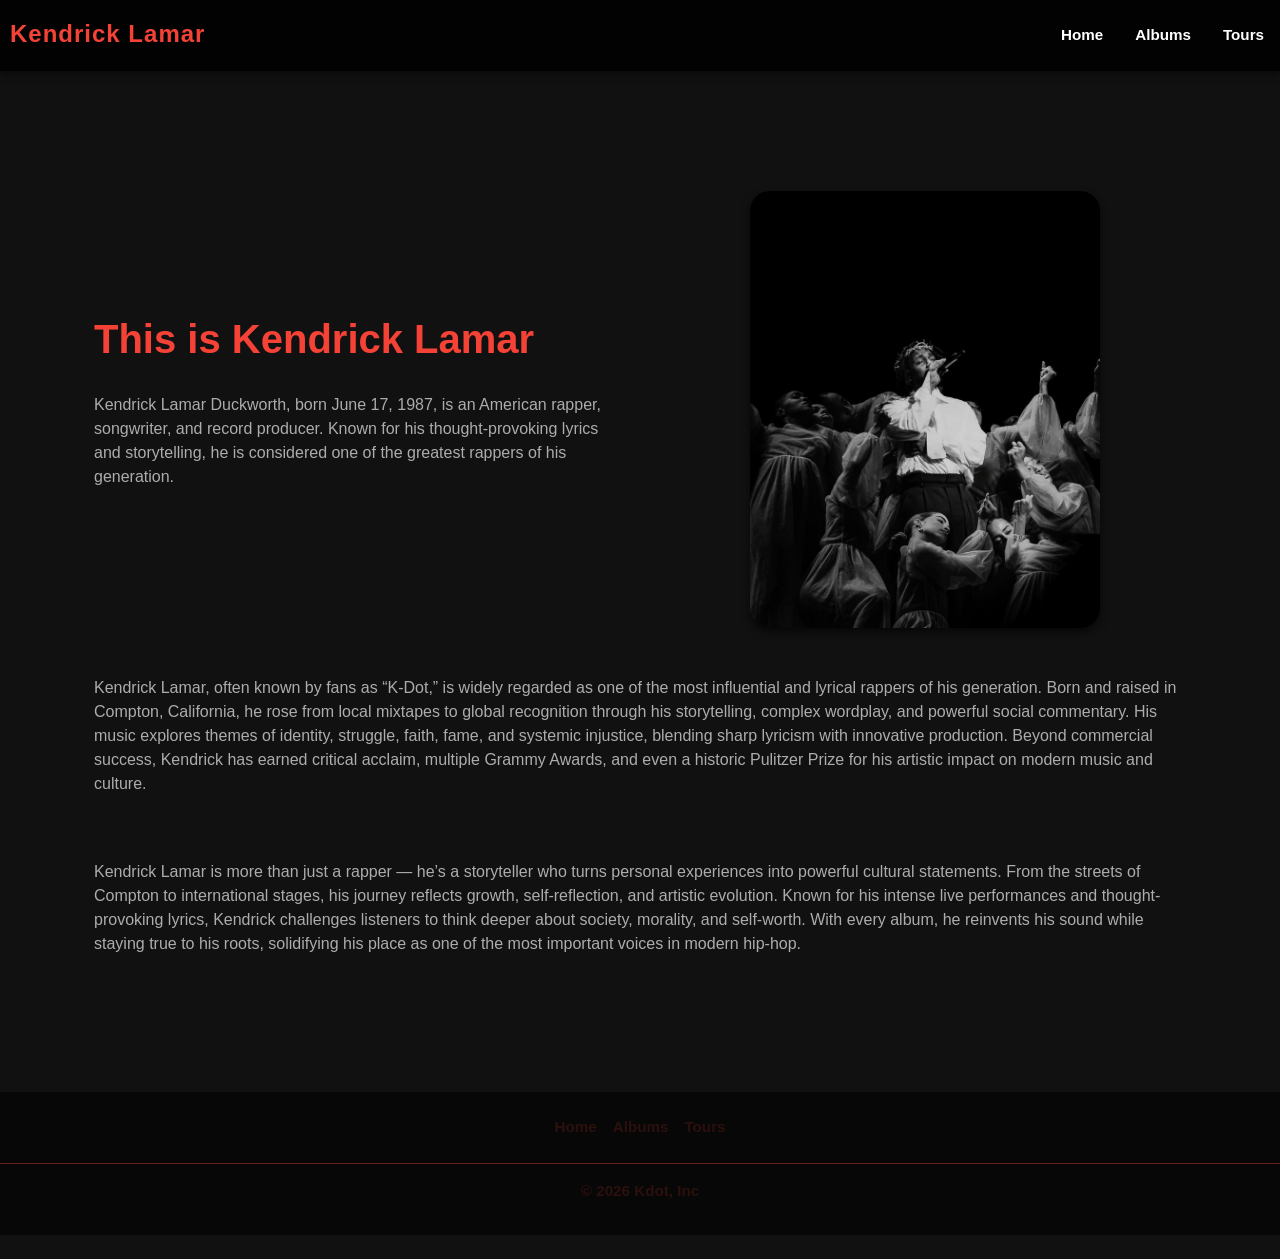
<file: index.html>
<!DOCTYPE html>
<html lang="en">

<head>
    <meta charset="UTF-8">
    <meta name="viewport" content="width=device-width, initial-scale=1.0">
    <link href="https://cdn.jsdelivr.net/npm/bootstrap@5.3.8/dist/css/bootstrap.min.css" rel="stylesheet"
        integrity="sha384-sRIl4kxILFvY47J16cr9ZwB07vP4J8+LH7qKQnuqkuIAvNWLzeN8tE5YBujZqJLB" crossorigin="anonymous">
    <link rel="stylesheet" href="style.css">
    <title>Home</title>
</head>

<body>
    <div class="nav-container">
        <header class="d-flex flex-wrap justify-content-center py-3 mb-4"> <a
                class="align-items-center mb-3 mb-md-0 me-md-auto link-body-emphasis text-decoration-none">
                <span class="logo">Kendrick Lamar</span> </a>
            <ul class="nav nav-pills">
                <li class="nav-item"><a href="index.html" class="nav-link">Home</a></li>
                <li class="nav-item"><a href="albums.html" class="nav-link">Albums</a></li>
                <li class="nav-item"><a href="tours.html" class="nav-link">Tours</a></li>
            </ul>
        </header>
    </div>

    <div class="container col-xxl-8 px-4 py-5">
        <div class="row flex-lg-row-reverse align-items-center g-5 py-5">
            <div class="col-100% col-sm-8 col-lg-6"> <img src="KDOT.png.jfif" class="d-block mx-lg-auto img-fluid"
                    alt="KDOT" width="700" height="500" loading="lazy"> </div>
            <div class="col-lg-6">
                <h1 class="fw-bold" style="text-align: start; margin-bottom: 30px;">This is Kendrick Lamar</h1>
                <p>Kendrick Lamar Duckworth, born June 17, 1987, is an American rapper, songwriter, and record producer.
                    Known
                    for his thought-provoking lyrics and storytelling, he is considered one of the greatest rappers of
                    his
                    generation.</p>
            </div>
            <p>Kendrick Lamar, often known by fans as “K-Dot,” is widely regarded as one of the most influential and
                lyrical
                rappers of his generation. Born and raised in Compton, California, he rose from local mixtapes to global
                recognition through his storytelling, complex wordplay, and powerful social commentary. His music
                explores
                themes of identity, struggle, faith, fame, and systemic injustice, blending sharp lyricism with
                innovative
                production. Beyond commercial success, Kendrick has earned critical acclaim, multiple Grammy Awards, and
                even
                a
                historic Pulitzer Prize for his artistic impact on modern music and culture.</p>
            <br><br>
            <p>Kendrick Lamar is more than just a rapper — he’s a storyteller who turns personal experiences into
                powerful
                cultural statements. From the streets of Compton to international stages, his journey reflects growth,
                self-reflection, and artistic evolution. Known for his intense live performances and thought-provoking
                lyrics,
                Kendrick challenges listeners to think deeper about society, morality, and self-worth. With every album,
                he
                reinvents his sound while staying true to his roots, solidifying his place as one of the most important
                voices
                in
                modern hip-hop.</p>
        </div>
    </div>

    <footer class="py-3 my-4">
        <ul class="nav justify-content-center border-bottom pb-3 mb-3">
            <li class="nav-item"><a href="index.html" class="nav-link px-2 text-body-secondary">Home</a></li>
            <li class="nav-item"><a href="albums.html" class="nav-link px-2 text-body-secondary">Albums</a></li>
            <li class="nav-item"><a href="tours.html" class="nav-link px-2 text-body-secondary">Tours</a></li>
        </ul>
        <p class="text-center text-body-secondary">© 2026 Kdot, Inc</p>
    </footer>


    <script src="https://cdn.jsdelivr.net/npm/bootstrap@5.3.8/dist/js/bootstrap.bundle.min.js"
        integrity="sha384-FKyoEForCGlyvwx9Hj09JcYn3nv7wiPVlz7YYwJrWVcXK/BmnVDxM+D2scQbITxI"
        crossorigin="anonymous"></script>
</body>

</html>
</file>
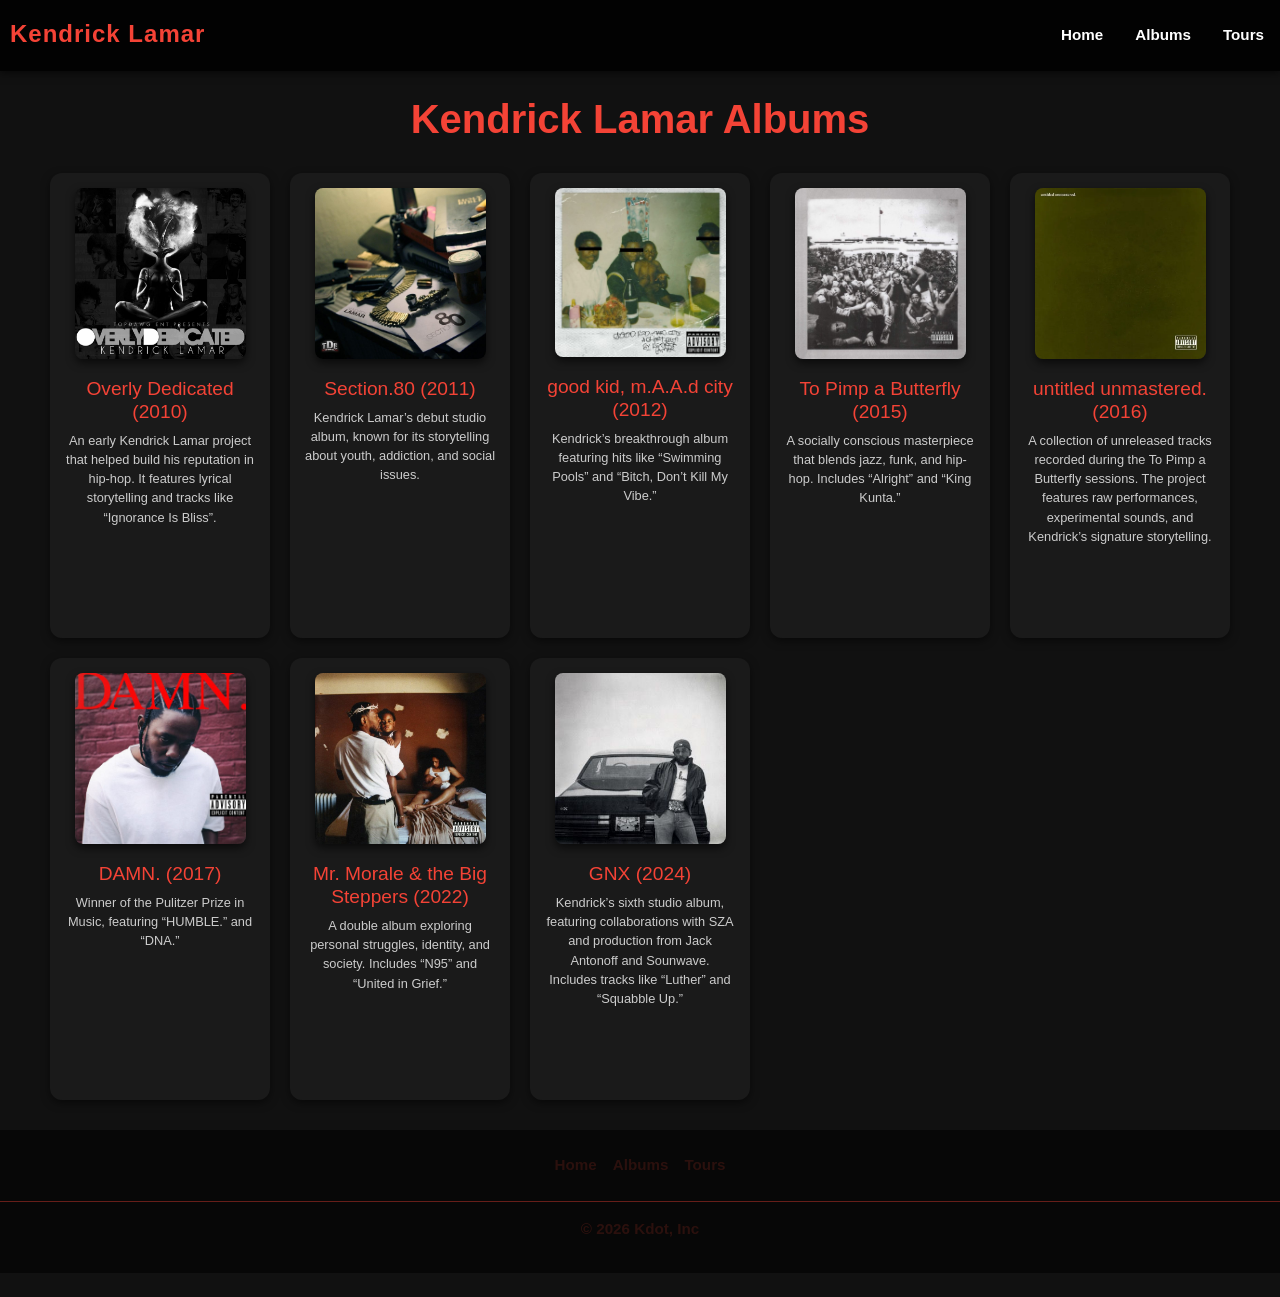
<file: albums.html>
<!DOCTYPE html>
<html lang="en">

<head>
  <meta charset="UTF-8">
  <meta name="viewport" content="width=device-width, initial-scale=1.0">
  <link href="https://cdn.jsdelivr.net/npm/bootstrap@5.3.8/dist/css/bootstrap.min.css" rel="stylesheet"
    integrity="sha384-sRIl4kxILFvY47J16cr9ZwB07vP4J8+LH7qKQnuqkuIAvNWLzeN8tE5YBujZqJLB" crossorigin="anonymous">
  <link rel="stylesheet" href="style.css">
  <title>albums</title>
</head>

<body>
  <div class="nav-container">
    <header class="d-flex flex-wrap justify-content-center py-3 mb-4"> <a
        class="align-items-center mb-3 mb-md-0 me-md-auto link-body-emphasis text-decoration-none">
        <span class="logo">Kendrick Lamar</span> </a>
      <ul class="nav nav-pills">
        <li class="nav-item"><a href="index.html" class="nav-link">Home</a></li>
        <li class="nav-item"><a href="albums.html" class="nav-link">Albums</a></li>
        <li class="nav-item"><a href="tours.html" class="nav-link">Tours</a></li>
      </ul>
    </header>
  </div>

  <h1>Kendrick Lamar Albums</h1>

  <main>

    <div class="album-grid">

      <div class="album">
        <img src="od.jfif" alt="Overly Dedicated">
        <h2>Overly Dedicated (2010)</h2>
        <p>An early Kendrick Lamar project that helped build his reputation in hip-hop. It features lyrical storytelling
          and tracks like “Ignorance Is Bliss”.</p>
        <iframe data-testid="embed-iframe" style="border-radius:12px"
          src="https://open.spotify.com/embed/album/7MoLQ8vckhwBbQqEYQTYQC?utm_source=generator&theme=0" width="100%"
          height="352" frameBorder="0" allowfullscreen=""
          allow="autoplay; clipboard-write; encrypted-media; fullscreen; picture-in-picture" loading="lazy"></iframe>
      </div>

      <div class="album">
        <img src="sec80.jpg" alt="section 80">
        <h2>Section.80 (2011)</h2>
        <p>Kendrick Lamar’s debut studio album, known for its storytelling about youth, addiction, and social issues.</p>
        <iframe data-testid="embed-iframe" style="border-radius:12px"
          src="https://open.spotify.com/embed/album/1bkN9nIkkCnXeG4yitVS1J?utm_source=generator" width="100%"
          height="352" frameBorder="0" allowfullscreen=""
          allow="autoplay; clipboard-write; encrypted-media; fullscreen; picture-in-picture" loading="lazy"></iframe>
      </div>

      <div class="album">
        <img src="goodkid.jfif" alt="good kid, m.A.A.d city">
        <h2>good kid, m.A.A.d city (2012)</h2>
        <p>Kendrick’s breakthrough album featuring hits like “Swimming Pools” and “Bitch, Don’t Kill My Vibe.”</p>
        <iframe data-testid="embed-iframe" style="border-radius:12px"
          src="https://open.spotify.com/embed/track/74tLlkN3rgVzRqQJgPfink?utm_source=generator" width="50%"
          height="152" frameBorder="0" allowfullscreen=""
          allow="autoplay; clipboard-write; encrypted-media; fullscreen; picture-in-picture" loading="lazy"></iframe>
      </div>

      <div class="album">
        <img src="pimpb.jfif" alt="To Pimp a Butterfly">
        <h2>To Pimp a Butterfly (2015)</h2>
        <p>A socially conscious masterpiece that blends jazz, funk, and hip-hop. Includes “Alright” and “King
          Kunta.”
        </p>
        <iframe data-testid="embed-iframe" style="border-radius:12px"
          src="https://open.spotify.com/embed/track/3iVcZ5G6tvkXZkZKlMpIUs?utm_source=generator&theme=0" width="100%"
          height="152" frameBorder="0" allowfullscreen=""
          allow="autoplay; clipboard-write; encrypted-media; fullscreen; picture-in-picture" loading="lazy"></iframe>
      </div>

      <div class="album">
        <img src="uu.webp" alt="untitled unmastered">
        <h2>untitled unmastered. (2016)</h2>
        <p>A collection of unreleased tracks recorded during the To Pimp a Butterfly sessions. The project features raw
          performances, experimental sounds, and Kendrick’s signature storytelling.</p>
        <iframe data-testid="embed-iframe" style="border-radius:12px"
          src="https://open.spotify.com/embed/album/0kL3TYRsSXnu0iJvFO3rud?utm_source=generator" width="100%"
          height="352" frameBorder="0" allowfullscreen=""
          allow="autoplay; clipboard-write; encrypted-media; fullscreen; picture-in-picture" loading="lazy"></iframe>
      </div>

      <div class="album">
        <img src="dam.jfif" alt="DAMN.">
        <h2>DAMN. (2017)</h2>
        <p>Winner of the Pulitzer Prize in Music, featuring “HUMBLE.” and “DNA.”</p>
        <iframe src="https://open.spotify.com/embed/album/4eLPsYPBmXABThSJ821sqY" allow="encrypted-media"></iframe>
      </div>

      <div class="album">
        <img src="morale.jfif" alt="Mr. Morale & the Big Steppers">
        <h2>Mr. Morale & the Big Steppers (2022)</h2>
        <p>A double album exploring personal struggles, identity, and society. Includes “N95” and “United in Grief.”
        </p>
        <iframe src="https://open.spotify.com/embed/album/79ONNoS4M9tfIA1mYLBYVX" allow="encrypted-media"></iframe>
      </div>

      <div class="album">
        <img src="gnx.jfif" alt="GNX album cover">
        <h2>GNX (2024)</h2>
        <p>Kendrick’s sixth studio album, featuring collaborations with SZA and production from Jack Antonoff and
          Sounwave. Includes tracks like “Luther” and “Squabble Up.”</p>
        <iframe data-testid="embed-iframe" style="border-radius:12px"
          src="https://open.spotify.com/embed/album/0hvT3yIEysuuvkK73vgdcW?utm_source=generator" width="100%"
          height="352" frameBorder="0" allowfullscreen=""
          allow="autoplay; clipboard-write; encrypted-media; fullscreen; picture-in-picture" loading="lazy"></iframe>
      </div>
    </div>
  </main>



  <footer class="py-3 my-4">
    <ul class="nav justify-content-center border-bottom pb-3 mb-3">
      <li class="nav-item"><a href="index.html" class="nav-link px-2 text-body-secondary">Home</a></li>
      <li class="nav-item"><a href="albums.html" class="nav-link px-2 text-body-secondary">Albums</a></li>
      <li class="nav-item"><a href="tours.html" class="nav-link px-2 text-body-secondary">Tours</a></li>
    </ul>
    <p class="text-center text-body-secondary">© 2026 Kdot, Inc</p>
  </footer>


  <script src="https://cdn.jsdelivr.net/npm/bootstrap@5.3.8/dist/js/bootstrap.bundle.min.js"
    integrity="sha384-FKyoEForCGlyvwx9Hj09JcYn3nv7wiPVlz7YYwJrWVcXK/BmnVDxM+D2scQbITxI"
    crossorigin="anonymous"></script>
</body>

</html>
</file>
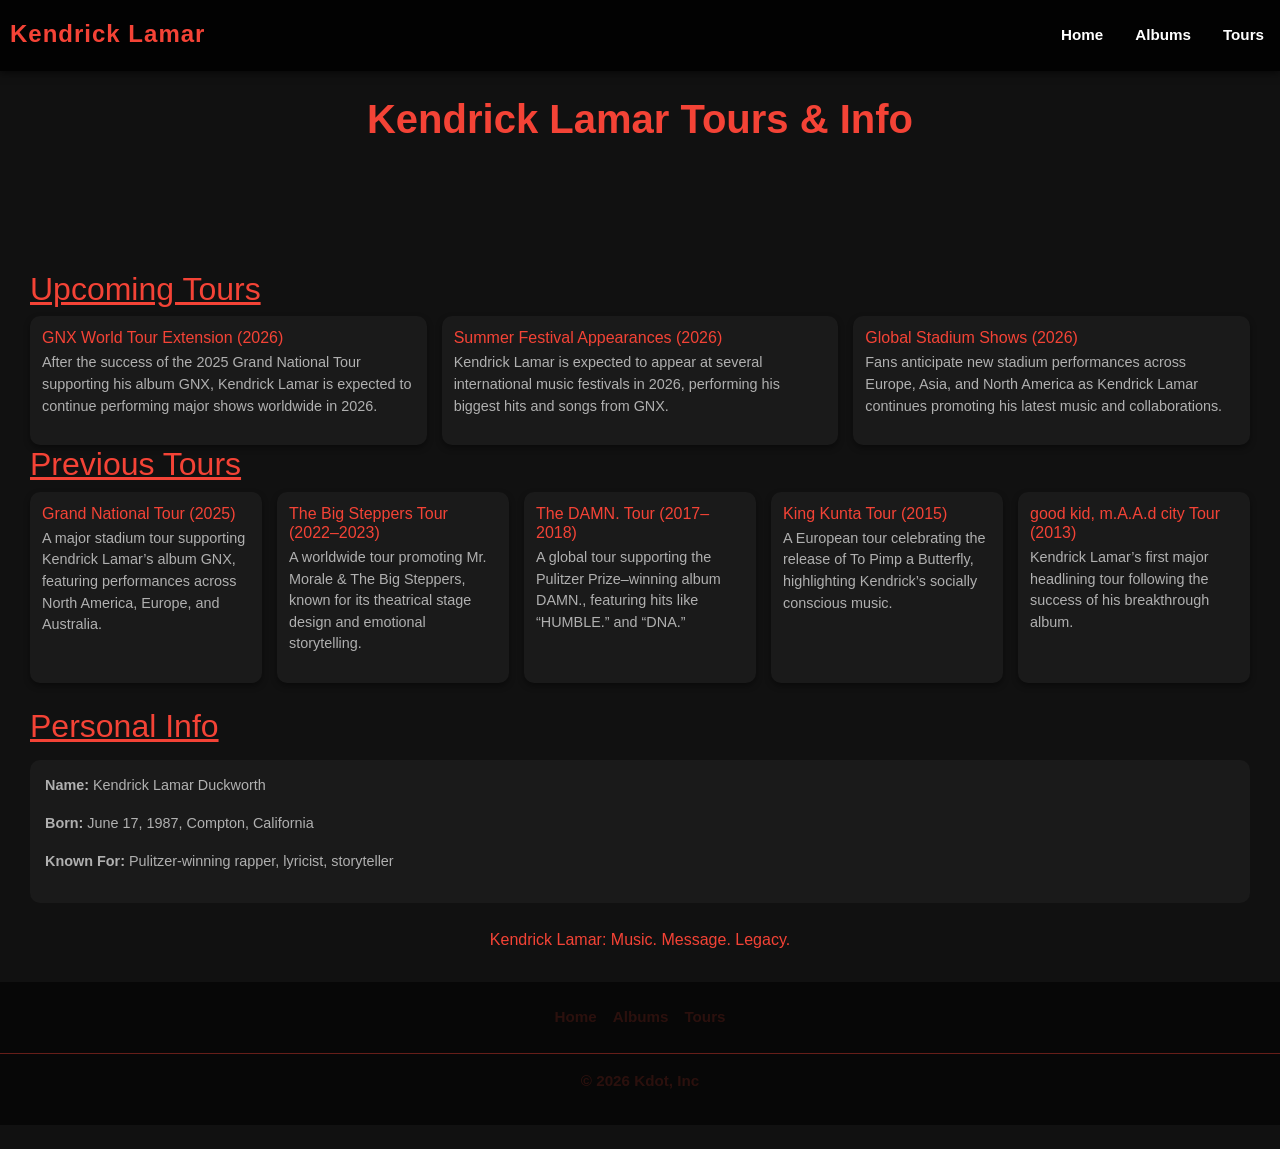
<file: tours.html>
<!DOCTYPE html>
<html lang="en">

<head>
    <meta charset="UTF-8">
    <meta name="viewport" content="width=device-width, initial-scale=1.0">
    <link href="https://cdn.jsdelivr.net/npm/bootstrap@5.3.8/dist/css/bootstrap.min.css" rel="stylesheet"
        integrity="sha384-sRIl4kxILFvY47J16cr9ZwB07vP4J8+LH7qKQnuqkuIAvNWLzeN8tE5YBujZqJLB" crossorigin="anonymous">
    <link rel="stylesheet" href="style.css">
    <title>tours</title>
</head>

<body>
    <div class="nav-container">
        <header class="d-flex flex-wrap justify-content-center py-3 mb-4"> <a
                class="align-items-center mb-3 mb-md-0 me-md-auto link-body-emphasis text-decoration-none">
                <span class="logo">Kendrick Lamar</span> </a>
            <ul class="nav nav-pills">
                <li class="nav-item"><a href="index.html" class="nav-link">Home</a></li>
                <li class="nav-item"><a href="albums.html" class="nav-link">Albums</a></li>
                <li class="nav-item"><a href="tours.html" class="nav-link">Tours</a></li>
            </ul>
        </header>
    </div>

    <div class="forda-tours">
        <h1>Kendrick Lamar Tours & Info</h1>

        <br><br><br>

        <main>

            <h2>Upcoming Tours</h2>
            <div class="tour-list">
                <div class="tour">
                    <h3>GNX World Tour Extension (2026)</h3>
                    <p>After the success of the 2025 Grand National Tour supporting his album GNX, Kendrick Lamar is
                        expected to continue performing major shows worldwide in 2026.</p>
                </div>

                <div class="tour">
                    <h3>Summer Festival Appearances (2026)</h3>
                    <p>Kendrick Lamar is expected to appear at several international music festivals in 2026, performing
                        his biggest hits and songs from GNX.</p>
                </div>

                <div class="tour">
                    <h3>Global Stadium Shows (2026)</h3>
                    <p>Fans anticipate new stadium performances across Europe, Asia, and North America as Kendrick Lamar
                        continues promoting his latest music and collaborations.</p>
                </div>
            </div>

            <h2>Previous Tours</h2>
            <div class="tour-list">
                <div class="tour">
                    <h3>Grand National Tour (2025)</h3>
                    <p>A major stadium tour supporting Kendrick Lamar’s album GNX, featuring performances across North
                        America, Europe, and Australia.</p>
                </div>

                <div class="tour">
                    <h3>The Big Steppers Tour (2022–2023)</h3>
                    <p>A worldwide tour promoting Mr. Morale & The Big Steppers, known for its theatrical stage design
                        and emotional storytelling.</p>
                </div>

                <div class="tour">
                    <h3>The DAMN. Tour (2017–2018)</h3>
                    <p>A global tour supporting the Pulitzer Prize–winning album DAMN., featuring hits like “HUMBLE.”
                        and “DNA.”</p>
                </div>

                <div class="tour">
                    <h3>King Kunta Tour (2015)</h3>
                    <p>A European tour celebrating the release of To Pimp a Butterfly, highlighting Kendrick’s socially
                        conscious music.</p>
                </div>

                <div class="tour">
                    <h3>good kid, m.A.A.d city Tour (2013)</h3>
                    <p>Kendrick Lamar’s first major headlining tour following the success of his breakthrough album.</p>
                </div>
            </div>

            <br>
            <h2>Personal Info</h2>
            <div class="info">
                <p><strong>Name:</strong> Kendrick Lamar Duckworth</p>
                <p><strong>Born:</strong> June 17, 1987, Compton, California</p>
                <p><strong>Known For:</strong> Pulitzer-winning rapper, lyricist, storyteller</p>
            </div>

            <div class="end">
                Kendrick Lamar: Music. Message. Legacy.
            </div>
        </main>

    </div>

    <footer class="py-3 my-4">
        <ul class="nav justify-content-center border-bottom pb-3 mb-3">
            <li class="nav-item"><a href="index.html" class="nav-link px-2 text-body-secondary">Home</a></li>
            <li class="nav-item"><a href="albums.html" class="nav-link px-2 text-body-secondary">Albums</a></li>
            <li class="nav-item"><a href="tours.html" class="nav-link px-2 text-body-secondary">Tours</a></li>
        </ul>
        <p class="text-center text-body-secondary">© 2026 Kdot, Inc</p>
    </footer>


    <script src="https://cdn.jsdelivr.net/npm/bootstrap@5.3.8/dist/js/bootstrap.bundle.min.js"
        integrity="sha384-FKyoEForCGlyvwx9Hj09JcYn3nv7wiPVlz7YYwJrWVcXK/BmnVDxM+D2scQbITxI"
        crossorigin="anonymous"></script>
</body>

</html>
</file>
<file: style.css>
body {
  font-family: "Poppins", Arial, sans-serif;
  background-color: #111;
  color: #fff;
}

footer {
  margin: 0;
  text-emphasis-color: #f44336;
  background-color: #00000096;
  padding-bottom: 20px;
}

footer .border-bottom {
  border-color: #f4433666 !important;
}

footer .text-body-secondary {
  color: #f4433628 !important;
  text-decoration: none;
  font-weight: 600;
  font-size: 0.95rem;
  transition: color 0.3s, transform 0.2s;
}

footer .text-body-secondary:hover {
  color: #f44336;
  transform: translateY(-2px);
}

.nav-container {
  margin: 0;
}

.nav-item a:hover {
  color: #f44336;
  transform: translateY(-2px);
}

header {
  background: rgba(0, 0, 0, 0.85);
  backdrop-filter: blur(6px);
  box-shadow: 0 2px 8px rgba(0, 0, 0, 0.6);
}

.logo {
  font-size: 1.5rem;
  font-weight: bold;
  color: #f44336;
  letter-spacing: 1px;
  padding-left: 10px;
}

.nav-links {
  display: flex;
  gap: 30px;
}

.nav-item a {
  color: white;
  text-decoration: none;
  font-weight: 600;
  font-size: 0.95rem;
  transition: color 0.3s, transform 0.2s;
}

.nav-links a:hover {
  color: #f44336;
  transform: translateY(-2px);
}

.text {
  max-width: 520px;
  color: #ffffffc0;
}

p {
  color: rgba(255, 255, 255, 0.653);
}

h1 {
  text-align: center;
  font-size: 2.5rem;
  color: #f44336;
  margin-bottom: 25px;
  font-weight: bold;
}

img {
  width: 350px;
  border-radius: 20px;
  box-shadow: 0 4px 8px rgba(0, 0, 0, 0.6);
}

main {
  margin: 30px;
}


.album-grid {
  display: grid;
  grid-template-columns: repeat(auto-fit, minmax(220px, 1fr));
  gap: 20px;
  margin: 20px;
}

.album {
  background: #1a1a1a;
  padding: 15px;
  border-radius: 12px;
  box-shadow: 0 3px 8px rgba(0, 0, 0, 0.5);
  text-align: center;
}

.album img {
  max-width: 90%;
  border-radius: 8px;
  margin-bottom: 10px;
}

.album h2 {
  margin: 8px 0;
  font-size: 1.2rem;
  color: #f44336;
}

.album p {
  font-size: 0.8rem;
  color: #ccc;
  margin-bottom: 10px;
}

iframe {
  border-radius: 10px;
  width: 100%;
  height: 60px;
}

section>div {
  background: #1a1a1a;
  padding: 2px;
  border-radius: 12px;
  border: 2px solid #f44336;
  box-shadow: 0 3px 8px rgba(0, 0, 0, 0.5);

}

.tour-list {
  display: grid;
  grid-template-columns: repeat(auto-fit, minmax(200px, 1fr));
  gap: 15px;
}

.tour {
  background: #1a1a1a;
  padding: 12px;
  border-radius: 10px;
  font-size: 0.85rem;
  box-shadow: 0 3px 6px rgba(0, 0, 0, 0.4);
}

.tour h3 {
  margin: 0 0 5px;
  font-size: 1rem;
  color: #f44336;
}

.info {
  background: #1a1a1a;
  padding: 15px;
  border-radius: 10px;
  margin-top: 15px;
  font-size: 0.9rem;
}

.forda-tours p {
  font-size: 0.9rem;
}

.forda-tours h2 {
  text-decoration: underline;
}

.forda-tours>h3,
h4,
h2 {
  color: #f44336;

}

.end {
  text-align: center;
  margin-top: 25px;
  font-size: 1rem;
  color: #f44336;

}
</file>
